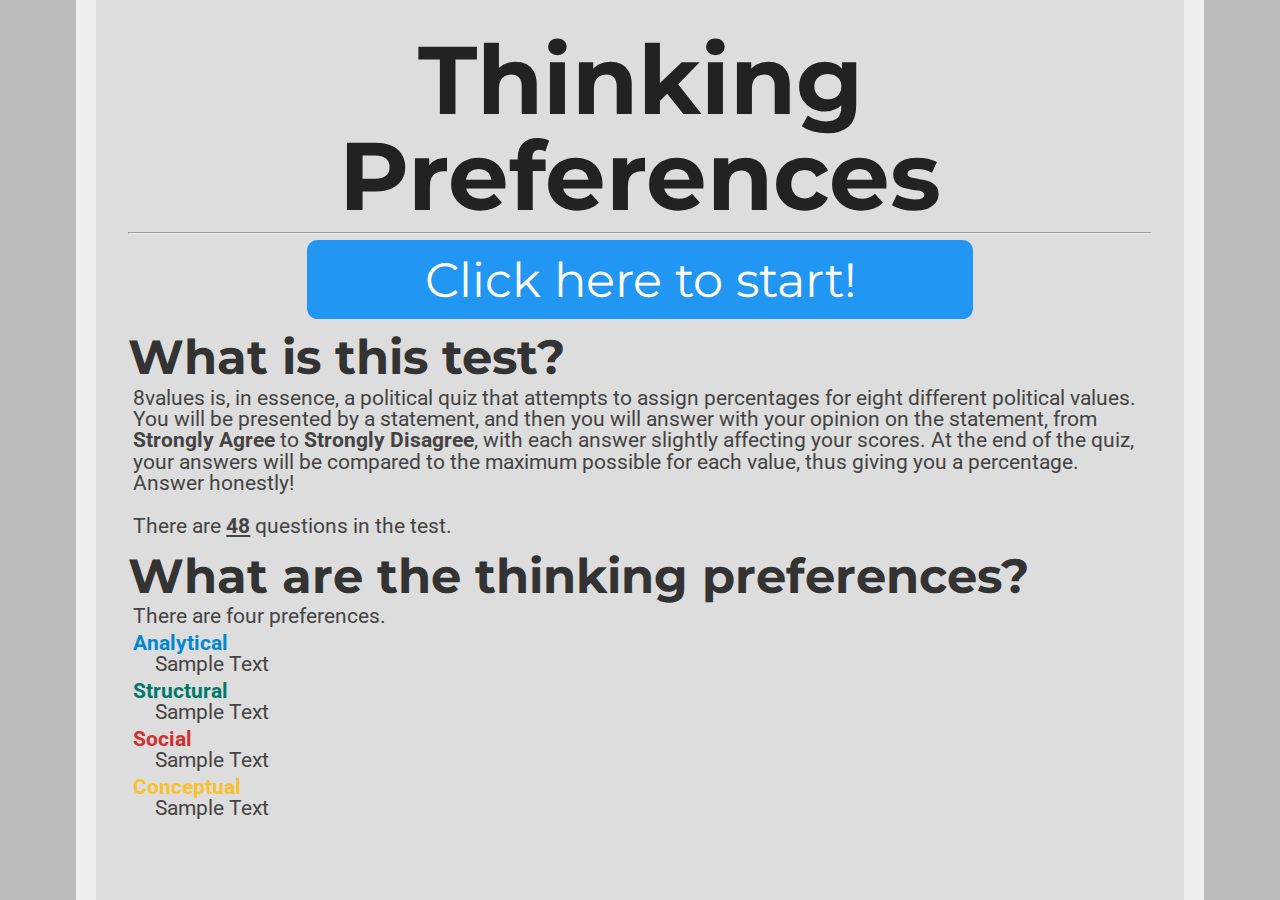
<file: index.html>
<head>
<link href="https://fonts.googleapis.com/css?family=Montserrat:300,400,700|Roboto:400,700" rel="stylesheet">
<link href='style.css' rel='stylesheet' type='text/css'>
<title>Thinking Preference</title>
<link rel="icon" type="x-icon" href="icon.png">
<link rel="shortcut icon" type="x-icon" href="icon.png">
<meta charset="utf-8">
</head>
<body>

<h1>Thinking Preferences</h1>
<hr>
<button class="button" onclick="location.href='instructions.html';" style="font-size:36pt;">Click here to start!</button>

<h2>What is this test?</h2>
    <p>8values is, in essence, a political quiz that attempts to assign percentages for eight different political values. You will be presented by a statement, and then you will answer with your opinion on the statement, from <b>Strongly Agree</b> to <b>Strongly Disagree</b>, with each answer slightly affecting your scores. At the end of the quiz, your answers will be compared to the maximum possible for each value, thus giving you a percentage. Answer honestly!<br /><br />
    
    There are <b><u><span id="numOfQuestions"></span></u></b> questions in the test.</p>

<h2>What are the thinking preferences?</h2>
    <p>There are four preferences.</p>
    <p class="value-description"><b style="color:#0288d1;">Analytical</b><br/>
        Sample Text</p>
    <p class="value-description"><b style="color:#00796b;">Structural</b><br/>
        Sample Text</p>
    <p class="value-description"><b style="color:#d32f2f;">Social</b><br/>
        Sample Text</p>
    <p class="value-description"><b style="color:#fbc02d;">Conceptual</b><br/>
        Sample Text</p>

    



<!-- This is the script for the page itself -->
<script type="application/javascript"src="questions.js"></script>
<script type="text/javascript">
    document.getElementById("numOfQuestions").innerHTML = questions.length;
</script>
</body>
</file>
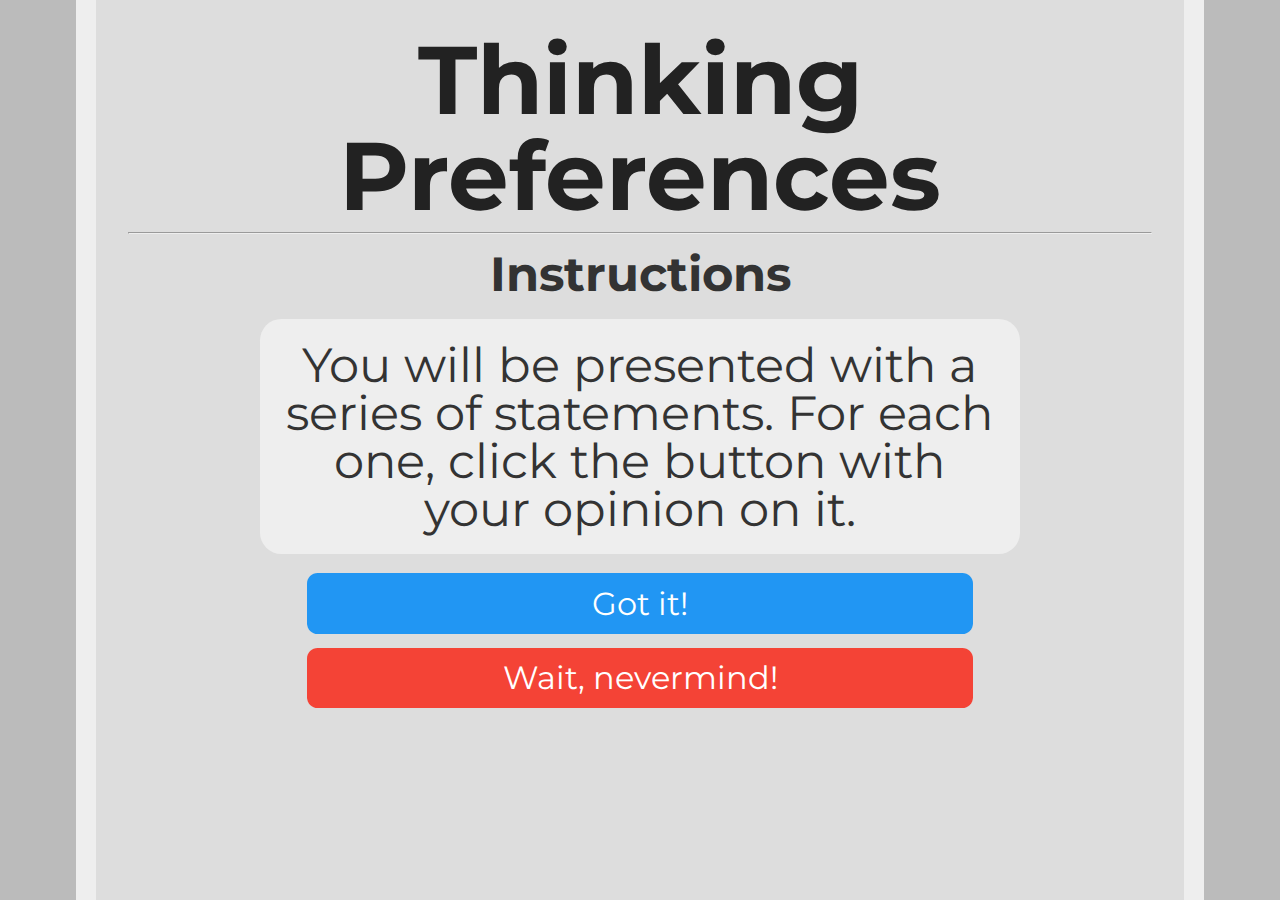
<file: instructions.html>
<head>
<link href="https://fonts.googleapis.com/css?family=Montserrat:300,400,700|Roboto:400,700" rel="stylesheet">
<link href='style.css' rel='stylesheet' type='text/css'>
<title>Thinking Preferences Quiz</title>
<link rel="icon" type="x-icon" href="icon.png">
<link rel="shortcut icon" type="x-icon" href="icon.png">
<meta charset="utf-8">

</head>
<body>

<h1>Thinking Preferences</h1>
<hr>
<h2 style="text-align:center;">Instructions</h2>
<p class="question">You will be presented with a series of statements. For each one, click the button with your opinion on it.</p>
<button class="button" onclick="location.href='quiz.html';" style="background-color: #2196f3;">Got it!</button> <br>
<button class="button" onclick="location.href='index.html';" style="background-color: #f44336;">Wait, nevermind!</button> <br>
</body>
</file>
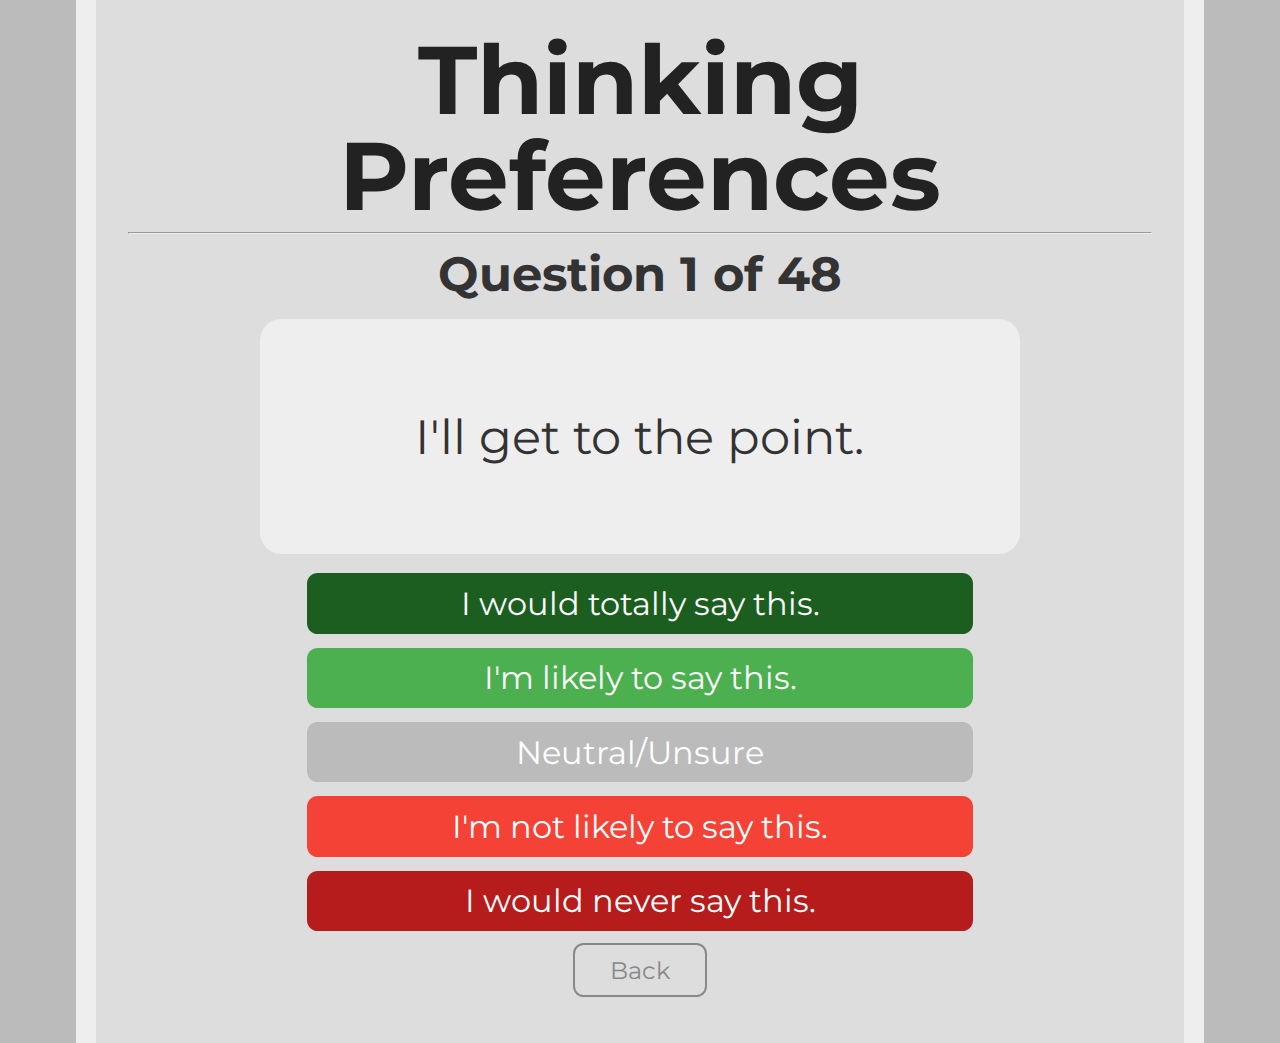
<file: quiz.html>
<head>
<link href="https://fonts.googleapis.com/css?family=Montserrat:300,400,700|Roboto:400,700" rel="stylesheet">
<link href='style.css' rel='stylesheet' type='text/css'>
<title>Thinking Preferences Quiz</title>
<link rel="icon" type="x-icon" href="icon.png">
<link rel="shortcut icon" type="x-icon" href="icon.png">
<meta charset="utf-8">

</head>
<body>
<script type="application/javascript"
        src="questions.js">
</script>
<h1>Thinking Preferences</h1>
<hr>
<h2 style="text-align:center;" id="question-number">Loading...</h2>
<p class="question" id="question-text"></p>
<button class="button" onclick="next_question( 1.0 )" style="background-color: #1b5e20;">I would totally say this.</button> <br>
<button class="button" onclick="next_question( 0.5 )" style="background-color: #4caf50;">I'm likely to say this.</button> <br>
<button class="button" onclick="next_question( 0 )" style="background-color: #bbbbbb;">Neutral/Unsure</button> <br>
<button class="button" onclick="next_question( -0.5 )" style="background-color: #f44336;">I'm not likely to say this.</button> <br>
<button class="button" onclick="next_question( -1.0 )" style="background-color: #b71c1c;">I would never say this.</button> <br>
<button class="small_button" onclick="prev_question()" id="back_button">Back</button>
<button class="small_button_off" id="back_button_off">Back</button><br>



<!-- JavaScript for the test itself -->
<script>
    var max_ana, max_str, max_soc, max_con; // Max possible scores
    max_ana = max_soc = max_str = max_con = 0;
    var ana, str, soc, con; // User's scores
    ana = soc = str = con = 0;
    var qn = 0; // Question number
    var prev_answer = null;
    init_question();
    for (var i = 0; i < questions.length; i++) {
        max_ana += Math.abs(questions[i].effect.ana)
        max_str += Math.abs(questions[i].effect.str)
        max_soc += Math.abs(questions[i].effect.soc)
        max_con += Math.abs(questions[i].effect.con)
    }
    function init_question() {
        document.getElementById("question-text").innerHTML = questions[qn].question;
        document.getElementById("question-number").innerHTML = "Question " + (qn + 1) + " of " + (questions.length);
        if (prev_answer == null) {
            document.getElementById("back_button").style.display = 'none';
            document.getElementById("back_button_off").style.display = 'block';
        } else {
            document.getElementById("back_button").style.display = 'block';
            document.getElementById("back_button_off").style.display = 'none';
        }

    }

    function next_question(mult) {
        ana += mult*questions[qn].effect.ana
        str += mult*questions[qn].effect.str
        soc += mult*questions[qn].effect.soc
        con += mult*questions[qn].effect.con
        qn++;
        prev_answer = mult;
        if (qn < questions.length) {
            init_question();
        } else {
            results();
        }
    }
    function prev_question() {
        if (prev_answer == null) {
            return;
        }
        qn--;
        ana -= prev_answer * questions[qn].effect.ana;
        str -= prev_answer * questions[qn].effect.str;
        soc -= prev_answer * questions[qn].effect.soc;
        con -= prev_answer * questions[qn].effect.con;
        prev_answer = null;
        init_question();

    }
    function calc_score(score,max) {
        return (90*(max+score)/(2*max)+5).toFixed(1)
    }
    function results() {
        location.href = `results.html`
            + `?a=${calc_score(ana,max_ana)}`
            + `&t=${calc_score(str,max_str)}`
            + `&s=${calc_score(soc,max_soc)}`
            + `&c=${calc_score(con,max_con)}`
    }
</script>
</body>
</file>
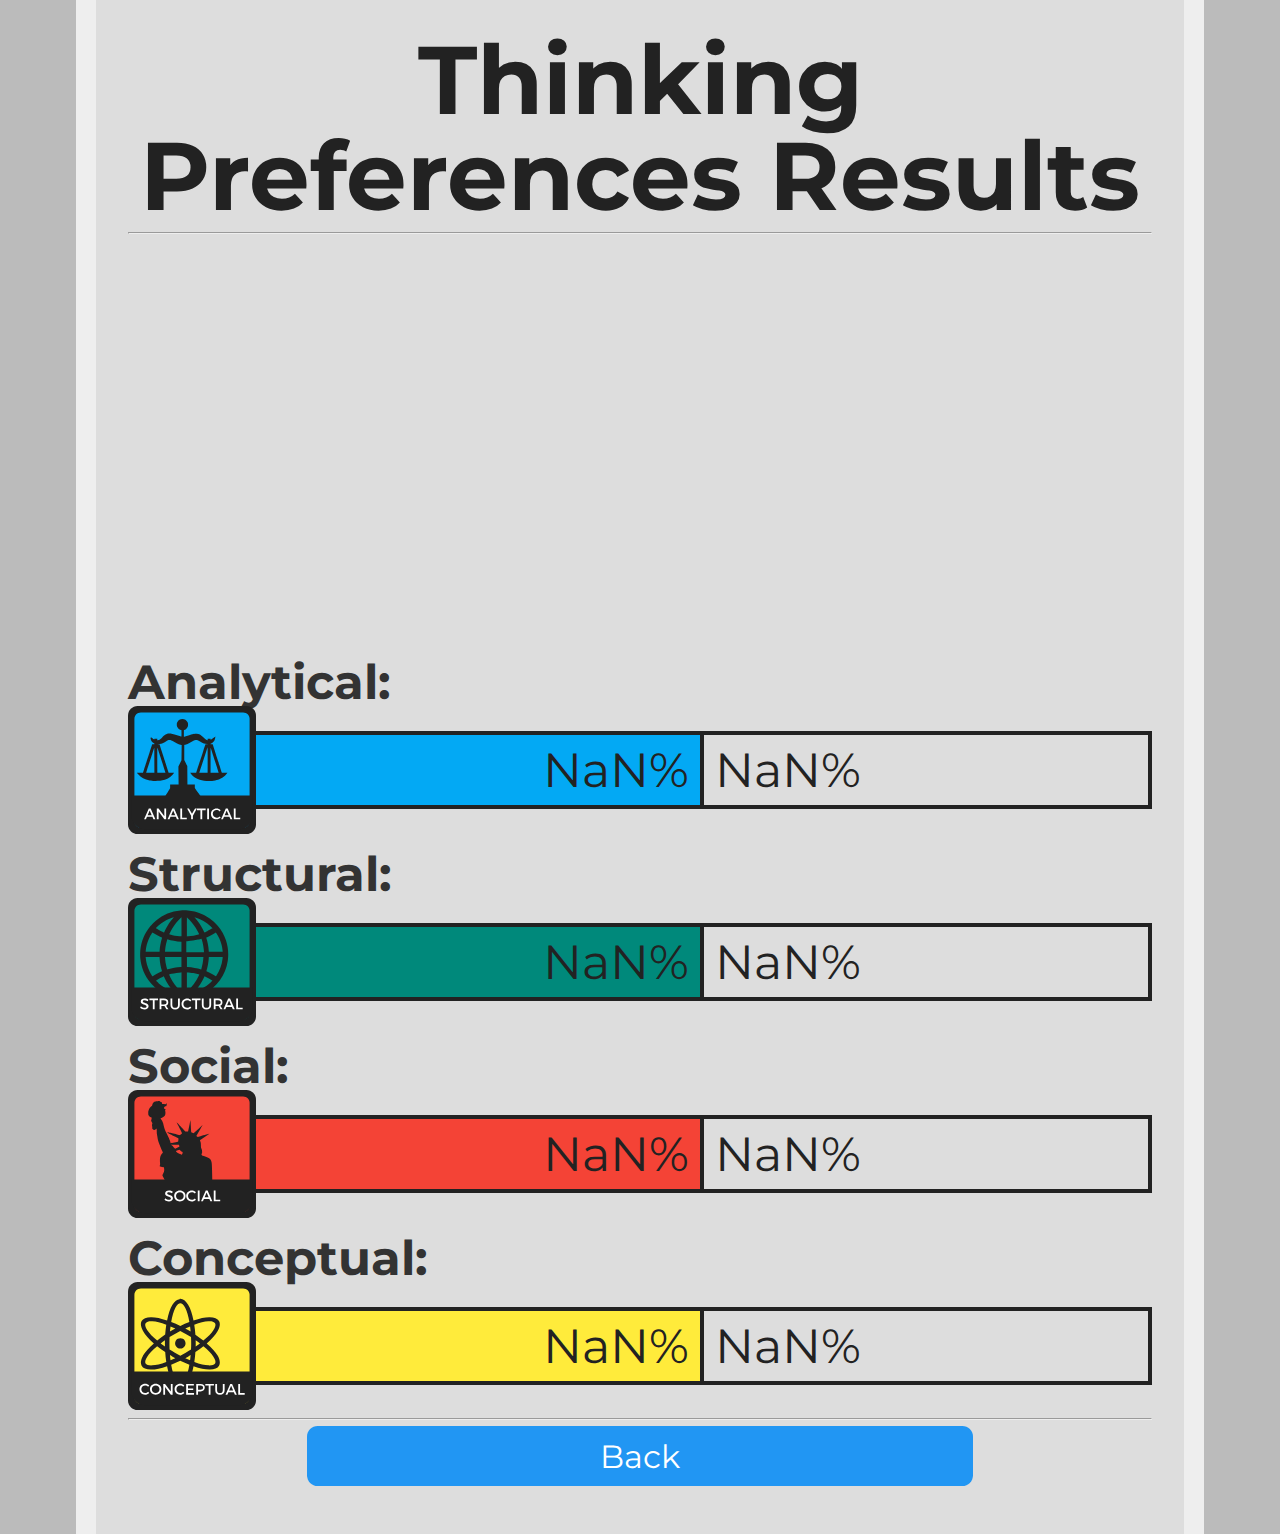
<file: results.html>
<head>
<link href="https://fonts.googleapis.com/css?family=Montserrat:300,400,700|Roboto:400,700" rel="stylesheet">
<link href='style.css' rel='stylesheet' type='text/css'>
<title>Thinking Preferences Results</title>
<link rel="icon" type="x-icon" href="icon.png">
<link rel="shortcut icon" type="x-icon" href="icon.png">
<meta charset="utf-8">
<script>
  version = "Test Edition #1" //Remember to update this before making changes to the test itself!
</script>
</head>
<script type="application/javascript"
        src="ideologies.js">
</script>

<body>
<h1>Thinking Preferences Results</h1>
<hr>

<canvas id="piechart"></canvas>
<div id="myPercentage"></div>

<h2>Analytical: <span class="weight-300" id="analytical-label"></span></h2>
<div class="axis">
    <img id="img-analytical" src="value_images/analytical.svg" height="128pt"/>
    <div class="bar analytical" id="bar-analytical"><div class="text-wrapper" id="analytical"></div></div>
    <div class="bar analyticalPrime" id="bar-analyticalPrime"><div class="text-wrapper" id="analyticalPrime"></div></div>
</div>
<h2>Structural: <span class="weight-300" id="structural-label"></span></h2>
<div class="axis">
    <img id="img-structural" src="value_images/structural.svg" height="128pt"/>
    <div class="bar structural" id="bar-structural"><div class="text-wrapper" id="structural"></div></div>
    <div class="bar structuralPrime" id="bar-structuralPrime"><div class="text-wrapper" id="structuralPrime"></div></div>
</div>
<h2>Social: <span class="weight-300" id="social-label"></span></h2>
<div class="axis">
    <img id="img-social" src="value_images/social.svg" height="128pt"/>
    <div class="bar social" id="bar-social"><div class="text-wrapper" id="social"></div></div>
    <div class="bar socialPrime" id="bar-socialPrime"><div class="text-wrapper" id="socialPrime"></div></div>
</div>
<h2>Conceptual: <span class="weight-300" id="conceptual-label"></span></h2>
<div class="axis">
    <img id="img-conceptual" src="value_images/conceptual.svg" height="128pt"/>
    <div class="bar conceptual" id="bar-conceptual"><div class="text-wrapper" id="conceptual"></div></div>
    <div class="bar conceptualPrime" id="bar-conceptualPrime"><div class="text-wrapper" id="conceptualPrime"></div></div>
    
</div>
<!-- <h2>Closest Match: <span class="weight-300" id="ideology-label"></span></h2>
<p>This test is only offering a rough gauge, without any statistical weight. Without contextualizing your result with a larger sample population, the accuracy is very limited.</p> -->
<hr/>
<!-- This is for Social Media Banner -->
<!-- <img src="" id="banner">  -->
<button class="button" onclick="location.href='index.html';" style="background-color: #2196f3;">Back</button> <br>

<script>
    function getQueryVariable(variable)
    {
           var query = window.location.search.substring(1)
           var vars = query.split("&")
           for (var i=0;i<vars.length;i++) {
                   var pair = vars[i].split("=")
                   if(pair[0] == variable) {return pair[1]}
           }
           return(NaN);
    }

    function setLeftBarValue(name, value) {
        innerel = document.getElementById(name)
        outerel = document.getElementById("bar-" + name)
        outerel.style.width = (value + "%")
        innerel.innerHTML = (value + "%")
        if (innerel.offsetWidth + 20 > outerel.offsetWidth) {
            innerel.style.visibility = "hidden"
        }
        if (value < 50) {
            innerel.style.visibility = "hidden"
        }
    }
    function setRightBarValue(name, value) {
        innerel = document.getElementById(name)
        outerel = document.getElementById("bar-" + name)
        expressedValue = 100 - value
        outerel.style.width = (value + "%")
        outerel.style.backgroundColor = "transparent"
        innerel.innerHTML = (100 - value + "%")
        if (innerel.offsetWidth + 20 > outerel.offsetWidth) {
            innerel.style.visibility = "hidden"
        }
        if (value <= 50) {
            innerel.style.visibility = "hidden"
        }
    }

    labelArray = ["Very Low Intensity","Low Intensity","Slightly Low Intensity","Moderate Intensity","Slightly High Intensity","High Intensity","Very High Intensity"]

    function setLabel(val,ary) {
        if (val > 100) { return "" } else
        if (val > 90) { return ary[6] } else
        if (val > 75) { return ary[5] } else
        if (val > 60) { return ary[4] } else
        if (val >= 40) { return ary[3] } else
        if (val >= 25) { return ary[2] } else
        if (val >= 10) { return ary[1] } else
        if (val >= 0) { return ary[0] } else
        	{return ""}
    }

    function drawLine(ctx, startX, startY, endX, endY){
        ctx.beginPath();
        ctx.moveTo(startX,startY);
        ctx.lineTo(endX,endY);
        ctx.stroke();
    }
    function drawArc(ctx, centerX, centerY, radius, startAngle, endAngle){
        ctx.beginPath();
        ctx.arc(centerX, centerY, radius, startAngle, endAngle);
        ctx.stroke();
    }
    function drawPieSlice(ctx,centerX, centerY, radius, startAngle, endAngle, color ){
        ctx.fillStyle = color;
        ctx.beginPath();
        ctx.moveTo(centerX,centerY);
        ctx.arc(centerX, centerY, radius, startAngle, endAngle);
        ctx.closePath();
        ctx.fill();
    }
    var Piechart = function(options){
        this.options = options;
        this.canvas = options.canvas;
        this.ctx = this.canvas.getContext("2d");
        this.colors = options.colors;
        this.canvas.width = 600;
        this.canvas.height = 400;
     
        this.draw = function(){
            var total_value = 0;
            var color_index = 0;
            for (var categ in this.options.data){
                var val = this.options.data[categ];
                total_value += val;
            }
     
            var start_angle = 0;
            for (categ in this.options.data){
                val = this.options.data[categ];
                var slice_angle = 2 * Math.PI * val / total_value;
     
                drawPieSlice(
                    this.ctx,
                    this.canvas.width/2,
                    this.canvas.height/2,
                    Math.min(this.canvas.width/2,this.canvas.height/2),
                    start_angle,
                    start_angle+slice_angle,
                    this.colors[color_index%this.colors.length]
                );
                start_angle += slice_angle;
                color_index++;
            }

            for (categ in this.options.data){
            val = this.options.data[categ];
            slice_angle = 2 * Math.PI * val / total_value;
            var pieRadius = Math.min(this.canvas.width/2,this.canvas.height/2);
            var labelX = this.canvas.width/2 + (pieRadius*0.8) * Math.cos(start_angle + slice_angle/2);
            var labelY = this.canvas.height/2 + (pieRadius*0.8) * Math.sin(start_angle + slice_angle/2);
         
            var labelText = Math.round(100 * val / total_value);
            this.ctx.fillStyle = "black";
            this.ctx.font = "bold 24px Arial";
            this.ctx.fillText(labelText+"%", labelX,labelY);
            start_angle += slice_angle;
        }
     
        }
        
    }
    

    analytical  = getQueryVariable("a")
    structural     = getQueryVariable("t")
    social   = getQueryVariable("s")
    conceptual  = getQueryVariable("c")
    analyticalPrime    = (100 - analytical).toFixed(1)
    structuralPrime     = (100 - structural   ).toFixed(1)
    socialPrime = (100 - social ).toFixed(1)
    conceptualPrime = (100 - conceptual).toFixed(1)

    setLeftBarValue("analytical", analytical)
    setRightBarValue("analyticalPrime", analyticalPrime)
    setLeftBarValue("structural", structural)
    setRightBarValue("structuralPrime", structuralPrime)
    setLeftBarValue("social", social)
    setRightBarValue("socialPrime", socialPrime)
    setLeftBarValue("conceptual", conceptual)
    setRightBarValue("conceptualPrime", conceptualPrime)

    document.getElementById("analytical-label").innerHTML = setLabel(analytical, labelArray)
    document.getElementById("structural-label").innerHTML = setLabel(structural, labelArray)
    document.getElementById("social-label").innerHTML = setLabel(social, labelArray)
    document.getElementById("conceptual-label").innerHTML = setLabel(conceptual, labelArray)

    var thinkingPreferences = {
        "Social": Number(social),
        "Structual": Number(structural),
        "Analytical": Number(analytical),
        "Conceptual": Number(conceptual)
    };
    
    var myPiechart = new Piechart(
    {
        canvas:piechart,
        data:thinkingPreferences,
        colors:["#f44336","#00897b", "#03a9f4","#ffeb3b"],
        legend:myPercentage
    }
    );
    myPiechart.draw();


    ideology = ""
    ideodist = Infinity
    for (var i = 0; i < ideologies.length; i++) {
        dist = 0
        dist += Math.pow(Math.abs(ideologies[i].stats.ana - analytical), 2)
        dist += Math.pow(Math.abs(ideologies[i].stats.str - social), 2)
        dist += Math.pow(Math.abs(ideologies[i].stats.soc - structural), 1.73856063)
        dist += Math.pow(Math.abs(ideologies[i].stats.con - conceptual), 1.73856063)
        if (dist < ideodist) {
            ideology = ideologies[i].name
            ideodist = dist
        }
    }
    document.getElementById("ideology-label").innerHTML = ideology

    function createImage(src, x, y, w, h) {
        img = new Image ()
        img.src = src
        img.onLoad = function() {
            ctx.drawImage(img, x, y, w, h)
        }
    }

    window.onload = function() {
        var c = document.createElement("canvas")
        var banner = c.getContext("2d")
        c.width = 800;
        c.height = 650;
        banner.fillStyle = "#EEEEEE"
        banner.fillRect(0,0,800,650);

        img = document.getElementById("img-analytical")
        banner.drawImage(img, 20, 170, 100, 100);
        img = document.getElementById("img-structural")
        banner.drawImage(img, 680, 290, 100, 100)
        img = document.getElementById("img-social")
        banner.drawImage(img, 20, 410, 100, 100)
        img = document.getElementById("img-conceptual")
        banner.drawImage(img, 680, 530, 100, 100)

        banner.fillStyle="#222222"
        banner.fillRect(120, 180, 560, 80)
        banner.fillRect(120, 300, 560, 80)
        banner.fillRect(120, 420, 560, 80)
        banner.fillRect(120, 540, 560, 80)
        banner.fillStyle="#f44336"
        banner.fillRect(120, 184, 5.6*analytical-2, 72)
        banner.fillStyle="#00897b"
        banner.fillRect(682-5.6*analyticalPrime, 184, 5.6*analyticalPrime-2, 72)
        banner.fillStyle="#ff9800"
        banner.fillRect(120, 304, 5.6*structuralPrime-2, 72)
        banner.fillStyle="#03a9f4"
        banner.fillRect(682-5.6*structural, 304, 5.6*structural-2, 72)
        banner.fillStyle="#ffeb3b"
        banner.fillRect(120, 424, 5.6*social-2, 72)
        banner.fillStyle="#3f51b5"
        banner.fillRect(682-5.6*socialPrime, 424, 5.6*socialPrime-2, 72)
        banner.fillStyle="#8bc34a"
        banner.fillRect(120, 544, 5.6*conceptualPrime-2, 72)
        banner.fillStyle="#9c27b0"
        banner.fillRect(682-5.6*conceptual, 544, 5.6*conceptual-2, 72)
        banner.fillStyle="#222222"
        banner.font="700 80px Montserrat"
        banner.textAlign="left"
        banner.fillText("8values", 20, 90)
        banner.font="50px Montserrat"
        banner.fillText(ideology, 20, 140)

        banner.textAlign="left"
        if (analytical  > 30) {banner.fillText(analytical + "%", 130, 237.5)}
        if (structuralPrime     > 30) {banner.fillText(structuralPrime + "%", 130, 357.5)}
        if (social   > 30) {banner.fillText(social + "%", 130, 477.5)}
        if (conceptualPrime > 30) {banner.fillText(conceptualPrime + "%", 130, 597.5)}
        banner.textAlign="right"
        if (analyticalPrime    > 30) {banner.fillText(analyticalPrime + "%", 670, 237.5)}
        if (structural     > 30) {banner.fillText(structural + "%", 670, 357.5)}
        if (socialPrime > 30) {banner.fillText(socialPrime + "%", 670, 477.5)}
        if (conceptual  > 30) {banner.fillText(conceptual + "%", 670, 597.5)}

        banner.font="300 30px Montserrat"
        banner.fillText("Thinking Preferences", 780, 60)
		banner.fillText(version, 780, 90)
        banner.textAlign="center"
        banner.fillText("Analytical Axis: " + document.getElementById("analytical-label").innerHTML, 400, 175)
        banner.fillText("Structural Axis: " + document.getElementById("structural-label").innerHTML, 400, 295)
        banner.fillText("Social Axis: " + document.getElementById("social-label").innerHTML, 400, 415)
        banner.fillText("Conceptual Axis: " + document.getElementById("conceptual-label").innerHTML, 400, 535)

        // document.getElementById("banner").src = c.toDataURL();
    }
    </script>
</body>
</file>
<file: style.css>
html {
    background-color: #bbbbbb;
    padding: 0px;
}
body {
    width: 80%;
    min-height: calc(100vh - 4em);
    margin: 0 auto;
    padding: 2em;
    background-color: #dddddd;
    border-color: #eeeeee;
    border-left-style: solid;
    border-right-style: solid;
    border-width: 20px;
}
p {
    color: #444444;
    font-family: 'Roboto', sans-serif;
    font-size: 16pt;
    line-height: 1;
    margin: 4pt;
}
p.value-description {
    text-indent: -16pt;
    margin-left: 20pt;
}
p.question {
    margin: 16pt auto;
    color: #333333;
    font-family: 'Montserrat', sans-serif;
    font-weight: normal;
    width: 70%;
    min-width: 500pt;
    min-height: 144pt;
    background-color: #eeeeee;
    padding: 16pt;
    border-radius: 16pt;
    font-size: 36pt;
    display: flex;
    justify-content: center;
    align-items: center;
    text-align: center;

}
h1 {
    color: #222222;
    font-family: 'Montserrat', sans-serif;
    font-size: 72pt;
    text-align: center;
    line-height: 72pt;
    margin-top: 0pt;
    margin-bottom: 0pt;
}
h2 {
    color: #333333;
    font-family: 'Montserrat', sans-serif;
    font-size: 36pt;
    line-height: 36pt;
    margin-top: 12pt;
    margin-bottom: 0pt;
}
li {
    font-size: 16pt;
    text-indent: 16pt;
}
a {
    font-family: inherit;
}
img.center {
    display: block;
    margin: 1em auto;
    width: 50%;
    min-width: 500pt;
}
.button {
    background-color: #2196f3;
    font-family: 'Montserrat', sans-serif;
    border: none;
    border-radius: 8pt;
    color: white;
    padding: 8pt;
    width: 50%;
    min-width: 500pt;
    text-align: center;
    text-decoration: none;
    display: block;
    font-size: 24pt;
    margin: -2px auto;
    cursor: pointer;
}
.small_button, .small_button_off {
    background-color: #333;
    font-family: 'Montserrat', sans-serif;
    border: none;
    border-radius: 8pt;
    color: white;
    padding: 8pt;
    width: 10%;
    min-width: 100pt;
    text-align: center;
    text-decoration: none;
    display: block;
    font-size: 18pt;
    margin: -2px auto;
    cursor: pointer;
}
.small_button_off {
    background-color: #ddd;
    color: #888;
    border: 2px solid #888;
    cursor: not-allowed;
    margin: -4px auto;
}
div.axis {
    width: 100%;
    display: flex;
    align-items: center;
    justify-content: center;
}
div.bar {
    height: 36pt;
    line-height: 36pt;
    padding: 8pt;
    margin-top: 4pt;
    margin-bottom: 4pt;
    border-width: 4px;
    border-left-width: 0px;
    border-right-width: 4px;
    border-top-style: solid;
    border-bottom-style: solid;
    border-color: #222222;
    background-color: #eeeeee;
    display: block;
    width: 50%;
}
div.text-wrapper {
    font-family: 'Montserrat', sans-serif;
    font-size: 36pt;
    line-height: 36pt;
    color: #222222;
    display: inline-block;
}
div.analytical {
    background-color: #03a9f4;
    text-align: right;
    border-right-style: solid;
}
div.analyticalPrime {
    background-color: transparent;
    text-align: left;
    border-left-style: solid;
    border-right-style: solid;
}
div.social {
    background-color: #f44336;
    text-align: right;
    border-right-style: solid;
}
div.socialPrime {
    background-color: transparent;
    text-align: left;
    border-left-style: solid;
    border-right-style: solid;
}
div.structural {
    background-color: #00897b;
    text-align: right;
    border-right-style: solid;
}
div.structuralPrime {
    background-color: transparent;
    text-align: left;
    border-left-style: solid;
    border-right-style: solid;
}
div.conceptual {
    background-color: #ffeb3b;
    text-align: right;
    border-right-style: solid;
}
div.conceptualPrime {
    background-color: transparent;
    text-align: left;
    border-left-style: solid;
    border-right-style: solid;
}
span.weight-300 {
    font-weight: 300;
}
#piechart {
    display: block;
    margin: 0 auto;
}
/*#banner {
    border-color: #444444;
    border-style: solid;
    border-width: 2px;
    border-radius: 8pt;
    display: block;
    margin: 8pt;
    margin-left: auto;
    margin-right: auto;
}
*/
</file>
